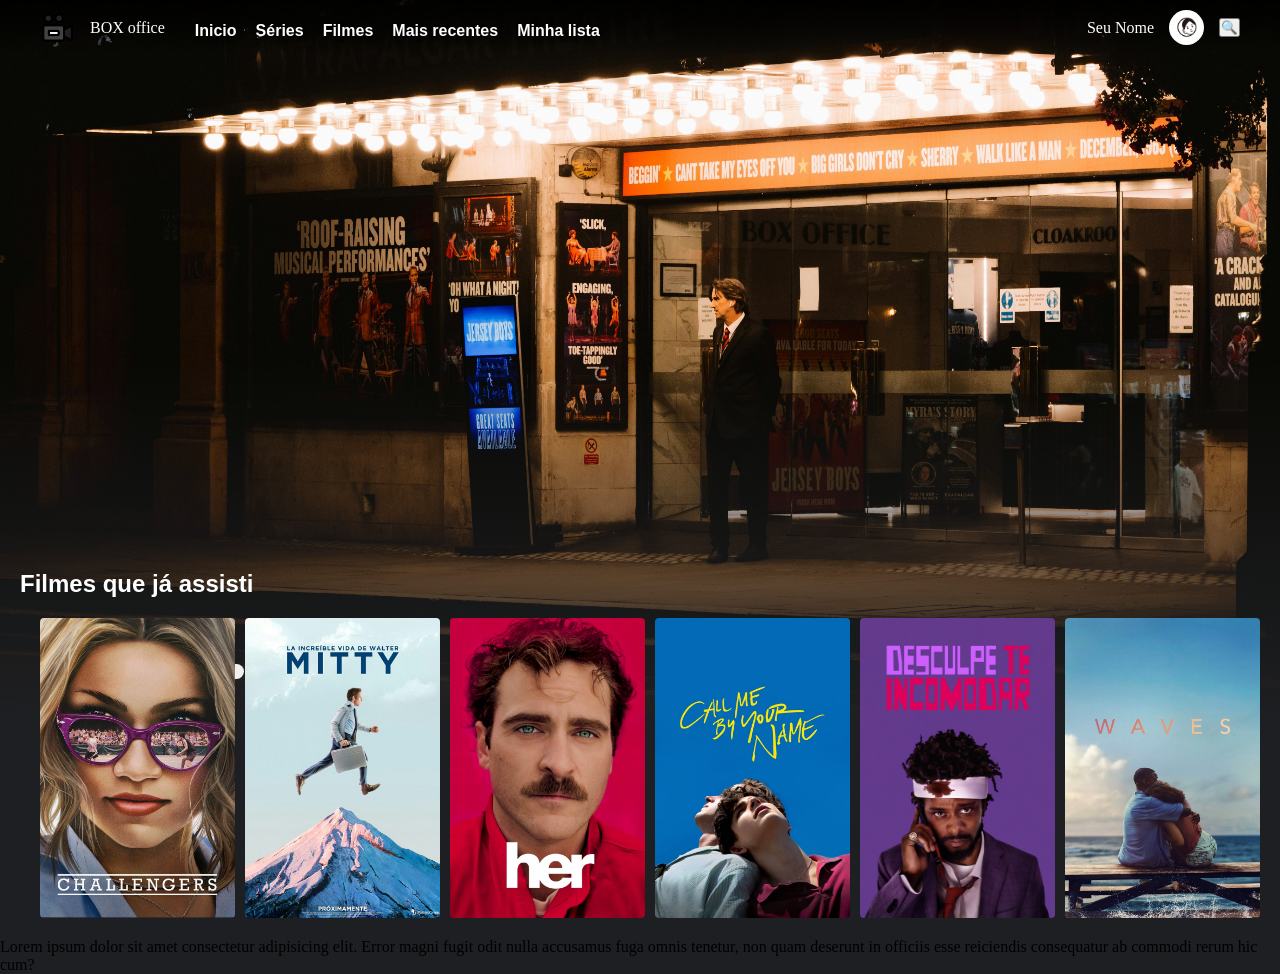
<file: Jornal/index.html>
<!DOCTYPE html>
<html lang="pt-br">
<link rel="stylesheet" href="estilo.css">

<head>
    <link rel="icon" href="Imagens/icon.png">
    <meta charset="UTF-8">
    <meta name="viewport" content="width=device-width, initial-scale=1.0">
    <title>Jornal</title>

    

</head>

<body>
    <header>
        <div class="parte-um">
            <img src="Imagens/icon.png" alt="uma camera" class="logo">
            <span class="nome-site">BOX office</span>
            <ul class="menu-list">
            <li>
                <a href="#Inicio">Inicio</a>

            </li>
            <li>
                <a href="#Séries">Séries</a>

            </li>
            <li>
                <a href="#Filmes">Filmes</a>

            </li>
            <li>
                <a href="Mais recentes">Mais recentes</a>

            </li>
            <li>
                <a href="#Minha">Minha lista</a>

            </li>
        </ul>

        </div>

        <div class="parte-dois">
            <span class="nome-perfil">Seu Nome</span>
            <img src="Imagens/perfil.png" alt="" class="perfil">
            <button class="lupa">🔍</button>
        </div>
    </header>

    <main class="hero">
        <nav class="menu-superior"></nav> <!--- aqui é o menu de navegação  -->
        <div class="conteudo">
            <h1>Titulo</h1>
        </div>
        <div class="botoes">
            <button class="botao-um">info</button>
            <button class="botao-dois">mais info</button>
        </div>
    </main>

    <section class="fileira-de-filmes">
        <h2>Filmes que já assisti</h2>
        <div class="cards-container">
            <img src="Imagens/challengers.png" alt="capa de filme">
            <img src="Imagens/walter.png" alt="duas pessoas numa capa de album">
            <img src="Imagens/her.png" alt="um cara com bigode">
            <img src="Imagens/by.png" alt="duas pessoas">
            <img src="Imagens/sorry.png" alt="roxo">
            <img src="Imagens/waves.png" alt="mar">
        </div>

    </section>

    <p>Lorem ipsum dolor sit amet consectetur adipisicing elit. Error magni fugit odit nulla accusamus fuga omnis
        tenetur,
        non quam deserunt in officiis esse reiciendis consequatur ab commodi rerum hic cum?</p>


</body>

</html>
</file>
<file: Jornal/estilo.css>
* {
    margin: 0;
    padding: 0;
    box-sizing: border-box;
    /* Isso ajuda a calcular o tamanho sem erros */
}



.menu-list {
    list-style: none;
    padding-left: 0;
    padding-top: 7px;

}

.menu-list li {
    display: inline-block;
    margin-left: 15px;

}

.menu-list a {
    color: white;
    text-decoration: none;
    font-size: 16px;
    font-weight: 600;
    text-shadow: 2px 2px 4px rgba(0, 0, 0, 0.8);
    font-family: 'Segoe UI', Tahoma, Geneva, Verdana, sans-serif;

}

.cards-container img {
  
    
    height:300px; 
    width: 100%;   
    object-fit:cover; 
    border-radius: 4px; 
    object-position: center;
    transition: transform 0.3s;
}

.cards-container img:hover {
    transform: scale(1.05); 
    cursor: pointer;
    border: 2px solid white; 
}

.cards-container {
    display: grid; 
    grid-template-columns: repeat(6, 1fr); /* 6 colunas iguais */
    gap: 10px; /* Aumentei um pouco o espaço entre elas */
    padding: 20px;
    width: 100%;
}

img {
    width: 100%;
    max-width: 100%;
    height: auto;
    border-radius: 8px;
}

.fileira-de-filmes{
position: relative;
margin-top: -150px;
z-index: 20;
color: white;
font-family: 'Segoe UI', Tahoma, Geneva, Verdana, sans-serif;
margin-bottom: 20;
margin-left: 20px;
}



.botao-um,
.botao-dois {
    font-style: italic;
    width: 100px;
    border-radius: 20px;
    border: none;
    position: center;


}

header {
    z-index: 100;
    justify-content: space-between;
    display: flex;
    align-items: center;
    padding: 10px 40px;
    background: linear-gradient(to bottom, rgba(0, 0, 0, 0.9) 0%, rgba(0, 0, 0, 0.5) 50%, transparent 100%);
    width: 100%;
    position: absolute;
    top: 0;
    left: 0;
}

header:hover {
    background-color: rgb(94, 102, 211);
    color: rgb(113, 17, 196);
    padding: 20px;
    opacity: 0;
    visibility: visible;
    opacity: 1;
    transition: opacity 0.9s ease, visibility 0.9s;
    position: fixed;
    top: 0;
    width: 100%;
}

.logo {
    width: 35px;
    height: 35px;
}

.parte-um,
.parte-dois {
    display: flex;
    align-items: center;
    gap: 15px;
    color: white;
}

.perfil {
    width: 35px;
    height: 35px;
    border-radius: 50%;
}



.menu {
    display: flex;
    margin-right: 20px;
    color: rgb(36, 163, 163);
    list-style: none;
    gap: 20px;

}

body {
    background-color: rgb(30, 31, 34);
    margin: 0px;
    min-height: 100vh;
    width: 100%;
}

.hero {
    display: flex;
    flex-direction: column;
    justify-content: flex-end;
    padding: 40px;
    height: 80vh;
    background-image: url(Imagens/imghero.png);
    background-repeat: no-repeat;
    background-size: cover;
    background-position: center;
    background: linear-gradient(to top, rgb(30, 31, 34) 0%, transparent 50%), url(Imagens/imghero.png);
    background-size: cover;
    background-position: center;
}

.conteudo {
    color: white;
    font-family: 'Segoe UI', Tahoma, Geneva, Verdana, sans-serif;
}
</file>
